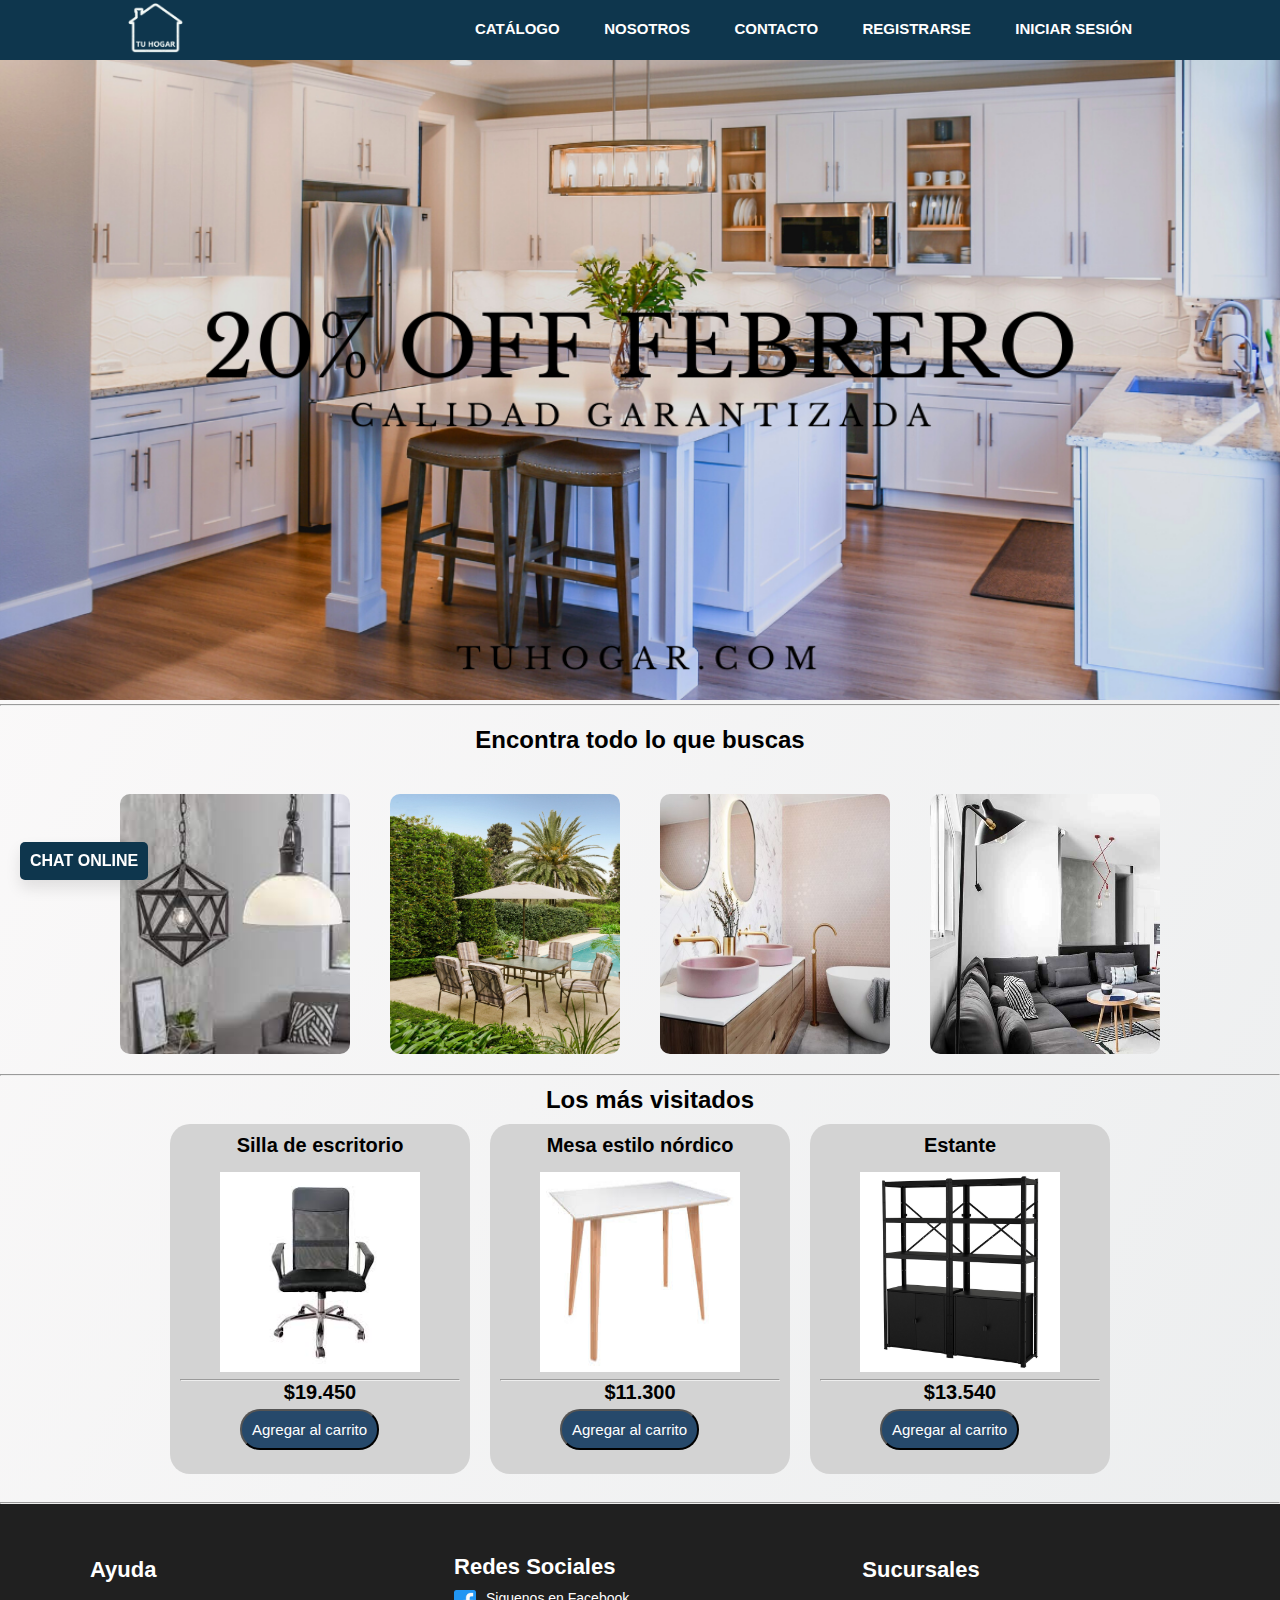
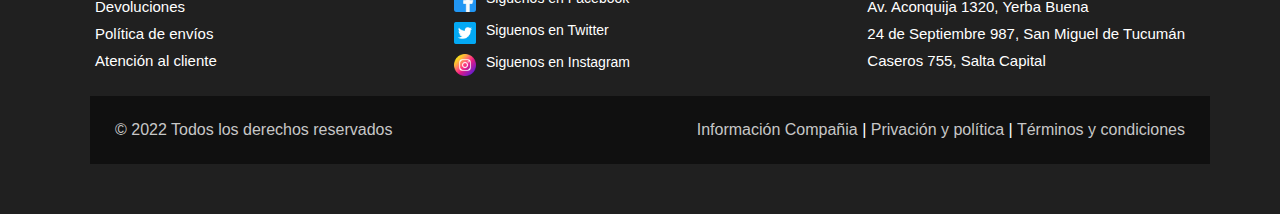
<file: index.html>
<!DOCTYPE html>
<html lang="en">
  <head>
    <meta charset="UTF-8" />
    <meta http-equiv="X-UA-Compatible" content="IE=edge" />
    <meta name="viewport" content="width=device-width, initial-scale=1.0" />
    <meta name="description" content="Reseñas de libros" />
    <meta name="keywords" content="Reseñas, libros, bestseller, literatura" />
    <meta name="author" content="Sofía" />
    <meta name="copyright" content="Books" />
    <title>Tu hogar</title>
    <link rel="shortcut icon" href="./img/tuhogar_logo.png" type="image/x-icon" />
    <link
      rel="stylesheet"
      href="https://stackpath.bootstrapcdn.com/font-awesome/4.7.0/css/font-awesome.min.css"
    />
    <link rel="stylesheet" href="./css/index.css" />
  </head>
  <body>
    <header>
      <div class="ancho">
        <div class="logo">
            <a href="./index.html"><img src="./img/tuhogar_logo.png" width="55px" /></a>
        </div>
        <nav class="menu">
          <ul>
            <li>
              <a href="./catalogo.html"><b>Catálogo</b></a>
            </li>
            <li>
              <a href="./nosotros.html"><b>Nosotros</b></a>
            </li>
            <li>
              <a href="./contacto.html"><b>Contacto</b></a>
            </li>
            <li>
              <a href="./registrarse.html"><b>Registrarse</b></a>
            </li>
            <li>
              <a href="./login.html"><b>Iniciar sesión</b></a>
            </li>
          </ul>
        </nav>
      </div>
    </header>
    <main>
      <section>
        <img
          class="portada"
          src="./img/portadafebrero.png"
          alt="Portada"
          title="Portada"
        />
        <br />
        <hr />
        <div class="encontrar">
          <h2>Encontra todo lo que buscas</h2>
        </div>
        <div class="container-principal">
          <div class="box-container">
            <img
              class="cajas"
              src="./img/muebleshogar.jpg"
              alt="Muebles y hogar"
            />
          </div>
          <div class="box-container">
            <img class="cajas" src="./img/baños.jpg" alt="Baños" />
          </div>
          <div class="box-container">
            <img
              class="cajas"
              src="./img/jardin.jpg"
              alt="Jardín y exteriores"
            />
          </div>
          <div class="box-container">
            <img class="cajas" src="./img/iluminacion.jpg" alt="Iluminacion" />
          </div>
        </div>
        <hr />
        <h2 class="title-2">Los más visitados</h2>
        <div class="container">
          <div class="box box1">
            <h4 class="title-box">Silla de escritorio</h4>
            <img
              class="img-hijo"
              src="./img/sillaescritorio.jpg"
              alt="Silla de escritorio"
              title="Silla de escritorio"
            />
            <br /><br />
            <hr />
            <p class="price"><b>$19.450</b></p>
            <button class="agregar-carrito">
              <a href="./error.html">Agregar al carrito</a>
            </button>
          </div>
          <div class="box box2">
            <h4 class="title-box">Mesa estilo nórdico</h4>
            <img
              class="img-hijo"
              src="./img/mesanordica.jpg"
              alt="Mesa nórdica"
              title="Mesa estilo nórdico"
            />
            <br /><br />
            <hr />
            <p class="price"><b>$11.300</b></p>
            <button class="agregar-carrito">
              <a href="./error.html">Agregar al carrito</a>
            </button>
          </div>
          <div class="box box3">
            <h4 class="title-box">Estante</h4>
            <img
              class="img-hijo"
              src="./img/estantes.jpg"
              alt="Estanteria"
              title="Estanteria"
            />
            <br /><br />
            <hr />
            <p class="price"><b>$13.540</b></p>
            <button class="agregar-carrito">
              <a href="./error.html">Agregar al carrito</a>
            </button>
          </div>
        </div>
      </section>
    </main>
    <br />
    <hr />
    <footer>
      <div class="container-footer-all">
        <div class="container-footer-1">
          <div class="column1">
            <h1>Ayuda</h1>
            <ul>
              <li>Devoluciones</li>
              <li>Política de envíos</li>
              <li>Atención al cliente</li>
            </ul>
          </div>

          <div class="column2">
            <h1>Redes Sociales</h1>

            <div class="row">
              <img src="./img/facebook.png"/>
              <label><a href="./error.html">Siguenos en Facebook</a></label>
            </div>

            <div class="row">
              <img src="./img/twitter.png" />
              <label><a href="./error.html">Siguenos en Twitter</a></label>
            </div>

            <div class="row">
              <img src="./img/instagram.png" />
              <label><a href="./error.html">Siguenos en Instagram</a></label>
            </div>
          </div>

          <div class="column3">
            <h1>Sucursales</h1>
            <ul>
              <li>
                <a
                  href="https://www.google.com/maps/place/Av.+Aconquija+1320,+Yerba+Buena,+Tucum%C3%A1n/@-26.8143355,-65.2911845,17z/data=!3m1!4b1!4m5!3m4!1s0x942242d5764993c3:0xec741067a8e22501!8m2!3d-26.8143403!4d-65.2889958"
                  target="_blank"
                  >Av. Aconquija 1320, Yerba Buena</a
                >
              </li>
              <li>
                <a
                  href="https://www.google.com/maps/place/CNS,+Av.+24+de+Septiembre+987,+T4000+San+Miguel+de+Tucum%C3%A1n,+Provincia+de+Tucum%C3%A1n/@-26.8294021,-65.2142734,17z/data=!3m1!4b1!4m5!3m4!1s0x94225c1371a6fc71:0x7cbea8c21c4699d2!8m2!3d-26.8294069!4d-65.2120847"
                  target="_blank"
                  >24 de Septiembre 987, San Miguel de Tucumán</a
                >
              </li>
              <li>
                <a
                  href="https://www.google.com/maps/place/Caseros+755,+A4400+Salta/@-24.7899147,-65.4153061,17z/data=!3m1!4b1!4m5!3m4!1s0x941bc3bb2bb843db:0x3f223f6aea4851e3!8m2!3d-24.7899196!4d-65.4131174
                "
                  target="_blank"
                  >Caseros 755, Salta Capital</a
                >
              </li>
            </ul>
          </div>
        </div>

        <div class="container-footer">
          <div class="footer">
            <div class="copyright">© 2022 Todos los derechos reservados</div>
            <div class="information">
              <a href="./error.html">Información Compañia</a> |
              <a href="./error.html">Privación y política</a> |
              <a href="./error.html">Términos y condiciones</a>
            </div>
          </div>
        </div>
      </div>
    </footer>
    <div class="btn-position">
      <a href="./error.html" class="btn-izq">Chat online</a> 
    </div>
  </body>
</html>
</file>
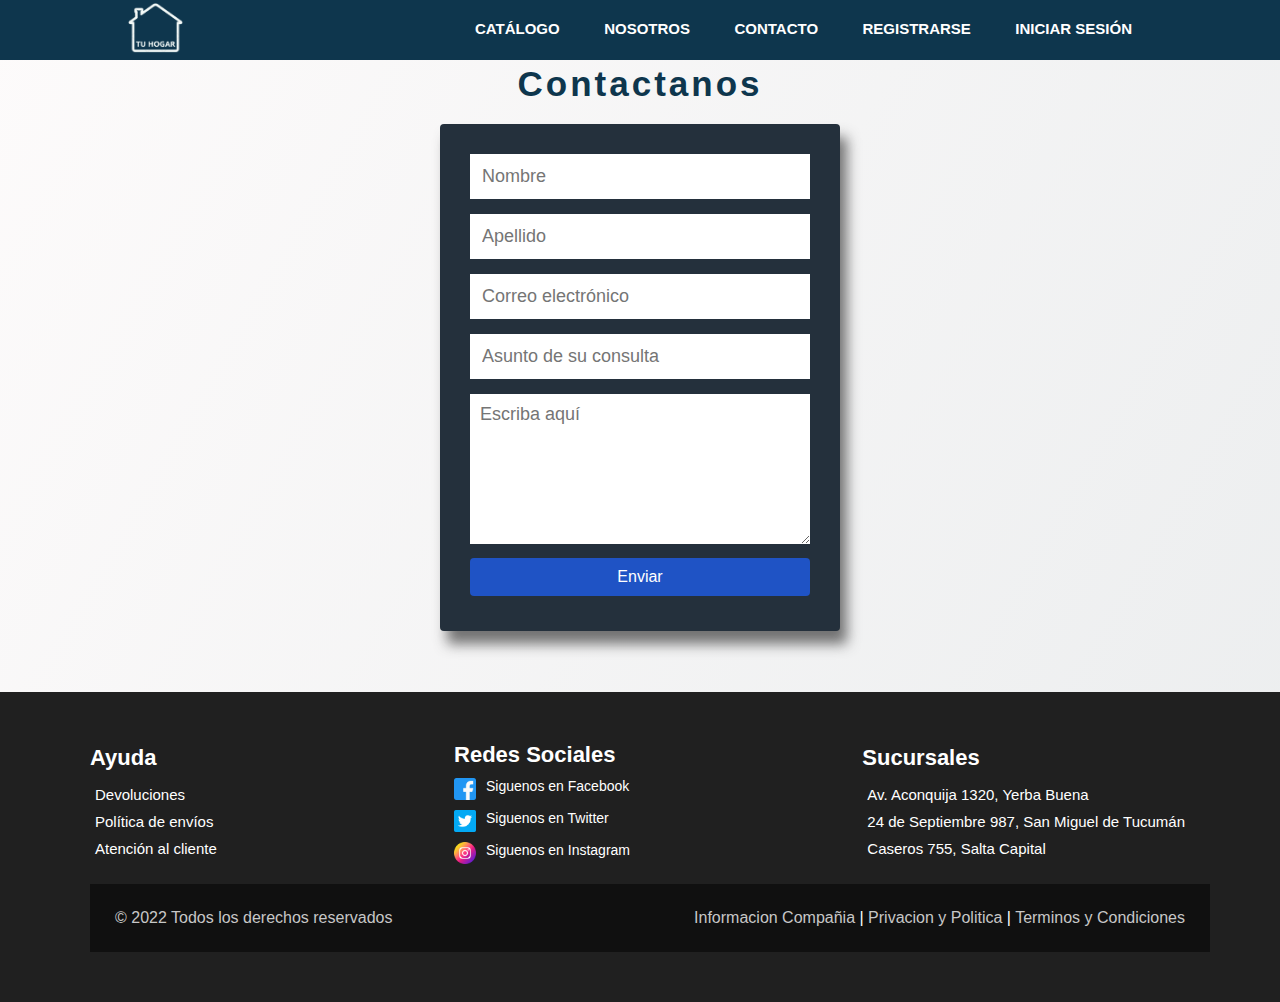
<file: contacto.html>
<!DOCTYPE html>
<html lang="en">
  <head>
    <meta charset="UTF-8" />
    <meta http-equiv="X-UA-Compatible" content="IE=edge" />
    <meta name="viewport" content="width=device-width, initial-scale=1.0" />
    <meta name="description" content="Reseñas de libros" />
    <meta name="keywords" content="Reseñas, libros, bestseller, literatura" />
    <meta name="author" content="Sofía" />
    <meta name="copyright" content="Books" />
    <title>Contacto</title>
    <link rel="shortcut icon" href="./img/tuhogar_logo.png" type="image/x-icon" />
    <link rel="stylesheet" href="./css/contacto.css" />
  </head>
  <body>
    <header>
      <div class="ancho">
        <div class="logo">
            <a href="./index.html"><img src="./img/tuhogar_logo.png" width="55px" /></a>
        </div>
        <nav class="menu">
          <ul>
            <li>
              <a href="./catalogo.html"><b>Catálogo</b></a>
            </li>
            <li>
              <a href="./nosotros.html"><b>Nosotros</b></a>
            </li>
            <li>
              <a href="./contacto.html"><b>Contacto</b></a>
            </li>
            <li>
              <a href="./registrarse.html"><b>Registrarse</b></a>
            </li>
            <li>
              <a href="./login.html"><b>Iniciar sesión</b></a>
            </li>
          </ul>
        </nav>
      </div>
    </header>
    <main>
      <section>
        <br /><br /><br />
        <h2 class="title-2">Contactanos</h2>
        <form>
          <div class="contenedor">
            <div class="input-contenedor">
              <input
                type="text"
                name="nombre"
                id="nombre"
                placeholder="Nombre"
                required
              />
            </div>
            <div class="input-contenedor">
              <input
                type="text"
                name="apellido"
                id="apellido"
                placeholder="Apellido"
              />
            </div>
            <div class="input-contenedor">
              <input
                type="text"
                name="correo"
                id="correo"
                placeholder="Correo electrónico"
                required
              />
            </div>
            <div class="input-contenedor">
              <input
                type="text"
                name="asunto"
                id="asunto"
                placeholder="Asunto de su consulta"
                required
              />
            </div>
            <div>
              <textarea class="textarea" name="mensaje" id="mensaje" maxlength="140" placeholder="Escriba aquí"></textarea>
            </div>
            <div>
              <input type="submit" value="Enviar" class="boton" />
            </div>
          </div>
          <br /><br />
        </form>
      </section>
    </main>
    <footer>
      <div class="container-footer-all">
        <div class="container-footer-1">
          <div class="column1">
            <h1>Ayuda</h1>
            <ul>
              <li>Devoluciones</li>
              <li>Política de envíos</li>
              <li>Atención al cliente</li>
            </ul>
          </div>

          <div class="column2">
            <h1>Redes Sociales</h1>

            <div class="row">
              <img src="./img/facebook.png"/>
              <label><a href="./error.html">Siguenos en Facebook</a></label>
            </div>

            <div class="row">
              <img src="./img/twitter.png" />
              <label><a href="./error.html">Siguenos en Twitter</a></label>
            </div>

            <div class="row">
              <img src="./img/instagram.png" />
              <label><a href="./error.html">Siguenos en Instagram</a></label>
            </div>
          </div>

          <div class="column3">
            <h1>Sucursales</h1>
            <ul>
              <li>
                <a
                  href="https://www.google.com/maps/place/Av.+Aconquija+1320,+Yerba+Buena,+Tucum%C3%A1n/@-26.8143355,-65.2911845,17z/data=!3m1!4b1!4m5!3m4!1s0x942242d5764993c3:0xec741067a8e22501!8m2!3d-26.8143403!4d-65.2889958"
                  target="_blank"
                  >Av. Aconquija 1320, Yerba Buena</a
                >
              </li>
              <li>
                <a
                  href="https://www.google.com/maps/place/CNS,+Av.+24+de+Septiembre+987,+T4000+San+Miguel+de+Tucum%C3%A1n,+Provincia+de+Tucum%C3%A1n/@-26.8294021,-65.2142734,17z/data=!3m1!4b1!4m5!3m4!1s0x94225c1371a6fc71:0x7cbea8c21c4699d2!8m2!3d-26.8294069!4d-65.2120847"
                  target="_blank"
                  >24 de Septiembre 987, San Miguel de Tucumán</a
                >
              </li>
              <li>
                <a
                  href="https://www.google.com/maps/place/Caseros+755,+A4400+Salta/@-24.7899147,-65.4153061,17z/data=!3m1!4b1!4m5!3m4!1s0x941bc3bb2bb843db:0x3f223f6aea4851e3!8m2!3d-24.7899196!4d-65.4131174
              "
                  target="_blank"
                  >Caseros 755, Salta Capital</a
                >
              </li>
            </ul>
          </div>
        </div>

        <div class="container-footer">
          <div class="footer">
            <div class="copyright">© 2022 Todos los derechos reservados</div>
            <div class="information">
              <a href="">Informacion Compañia</a> |
              <a href="">Privacion y Politica</a> |
              <a href="">Terminos y Condiciones</a>
            </div>
          </div>
        </div>
      </div>
    </footer>
  </body>
</html>
</file>
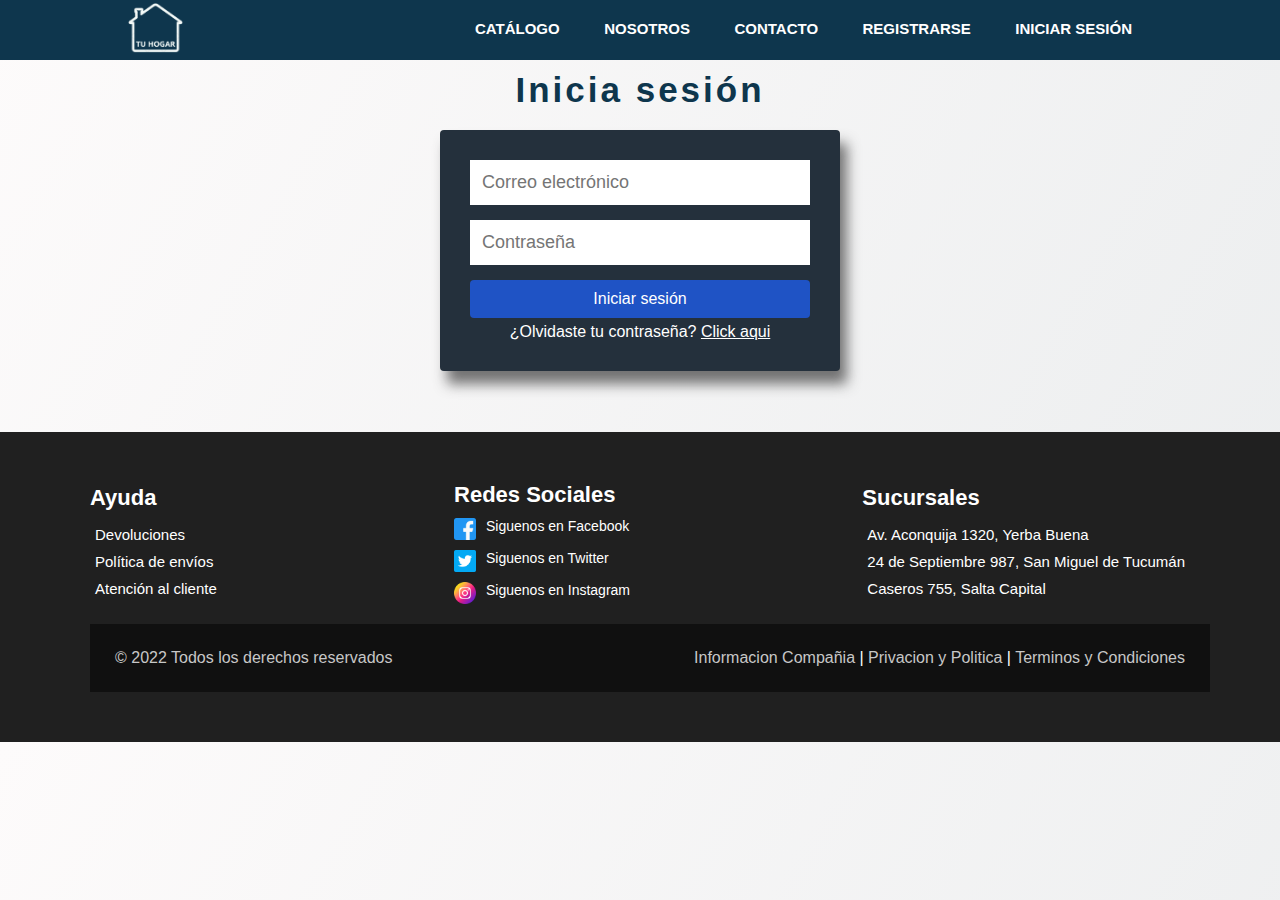
<file: login.html>
<!DOCTYPE html>
<html lang="en">
<head>
    <meta charset="UTF-8">
    <meta http-equiv="X-UA-Compatible" content="IE=edge">
    <meta name="viewport" content="width=device-width, initial-scale=1.0">
    <title>Login</title>
    <link rel="shortcut icon" href="./img/tuhogar_logo.png" type="image/x-icon" />
    <link rel="stylesheet" href="./css/login.css" />
</head>
<body>
    <header>
        <div class="ancho">
            <div class="logo">
                <a href="./index.html"><img src="./img/tuhogar_logo.png" width="55px" /></a>
            </div>
            <nav class="menu">
              <ul>
                <li>
                  <a href="./catalogo.html"><b>Catálogo</b></a>
                </li>
                <li>
                  <a href="./nosotros.html"><b>Nosotros</b></a>
                </li>
                <li>
                  <a href="./contacto.html"><b>Contacto</b></a>
                </li>
                <li>
                  <a href="./registrarse.html"><b>Registrarse</b></a>
                </li>
                <li>
                  <a href="./login.html"><b>Iniciar sesión</b></a>
                </li>
              </ul>
            </nav>
          </div>
    </header>
    <main>
        <section>
            <h1 class="title-2">Inicia sesión</h1>
            <form>
                <div class="contenedor">
                    <div class="input-contenedor">
                        <input
                          type="text"
                          name="correo"
                          id="correo"
                          placeholder="Correo electrónico"
                          required
                        />
                      </div>
                      <div class="input-contenedor">
                        <input
                          type="password"
                          name="pass"
                          id="pass"
                          placeholder="Contraseña"
                          minlength="8"
                          required
                        />
                      </div>
                      <div>
                        <input type="submit" value="Iniciar sesión" class="boton" />
                        <p>
                          ¿Olvidaste tu contraseña? <a href="./error.html">Click aqui</a>
                        </p>
                      </div>
                </div>
            </form>
        </section>
    </main>
    <br><br>
    <footer>
        <div class="container-footer-all">
        <div class="container-footer-1">
          <div class="column1">
            <h1>Ayuda</h1>
            <ul>
              <li>Devoluciones</li>
              <li>Política de envíos</li>
              <li>Atención al cliente</li>
            </ul>
          </div>

          <div class="column2">
            <h1>Redes Sociales</h1>

            <div class="row">
              <img src="./img/facebook.png" />
              <label><a href="./error.html">Siguenos en Facebook</a></label>
            </div>

            <div class="row">
              <img src="./img/twitter.png" />
              <label><a href="./error.html">Siguenos en Twitter</a></label>
            </div>

            <div class="row">
              <img src="./img/instagram.png" />
              <label><a href="./error.html">Siguenos en Instagram</a></label>
            </div>
          </div>

          <div class="column3">
            <h1>Sucursales</h1>
            <ul>
              <li>
                <a
                  href="https://www.google.com/maps/place/Av.+Aconquija+1320,+Yerba+Buena,+Tucum%C3%A1n/@-26.8143355,-65.2911845,17z/data=!3m1!4b1!4m5!3m4!1s0x942242d5764993c3:0xec741067a8e22501!8m2!3d-26.8143403!4d-65.2889958"
                  target="_blank"
                  >Av. Aconquija 1320, Yerba Buena</a
                >
              </li>
              <li>
                <a
                  href="https://www.google.com/maps/place/CNS,+Av.+24+de+Septiembre+987,+T4000+San+Miguel+de+Tucum%C3%A1n,+Provincia+de+Tucum%C3%A1n/@-26.8294021,-65.2142734,17z/data=!3m1!4b1!4m5!3m4!1s0x94225c1371a6fc71:0x7cbea8c21c4699d2!8m2!3d-26.8294069!4d-65.2120847"
                  target="_blank"
                  >24 de Septiembre 987, San Miguel de Tucumán</a
                >
              </li>
              <li>
                <a
                  href="https://www.google.com/maps/place/Caseros+755,+A4400+Salta/@-24.7899147,-65.4153061,17z/data=!3m1!4b1!4m5!3m4!1s0x941bc3bb2bb843db:0x3f223f6aea4851e3!8m2!3d-24.7899196!4d-65.4131174
                  "
                  target="_blank"
                  >Caseros 755, Salta Capital</a
                >
              </li>
            </ul>
          </div>
        </div>

        <div class="container-footer">
          <div class="footer">
            <div class="copyright">© 2022 Todos los derechos reservados</div>
            <div class="information">
              <a href="">Informacion Compañia</a> |
              <a href="">Privacion y Politica</a> |
              <a href="">Terminos y Condiciones</a>
            </div>
          </div>
        </div>
      </div>
    </footer>
</body>
</html>
</file>
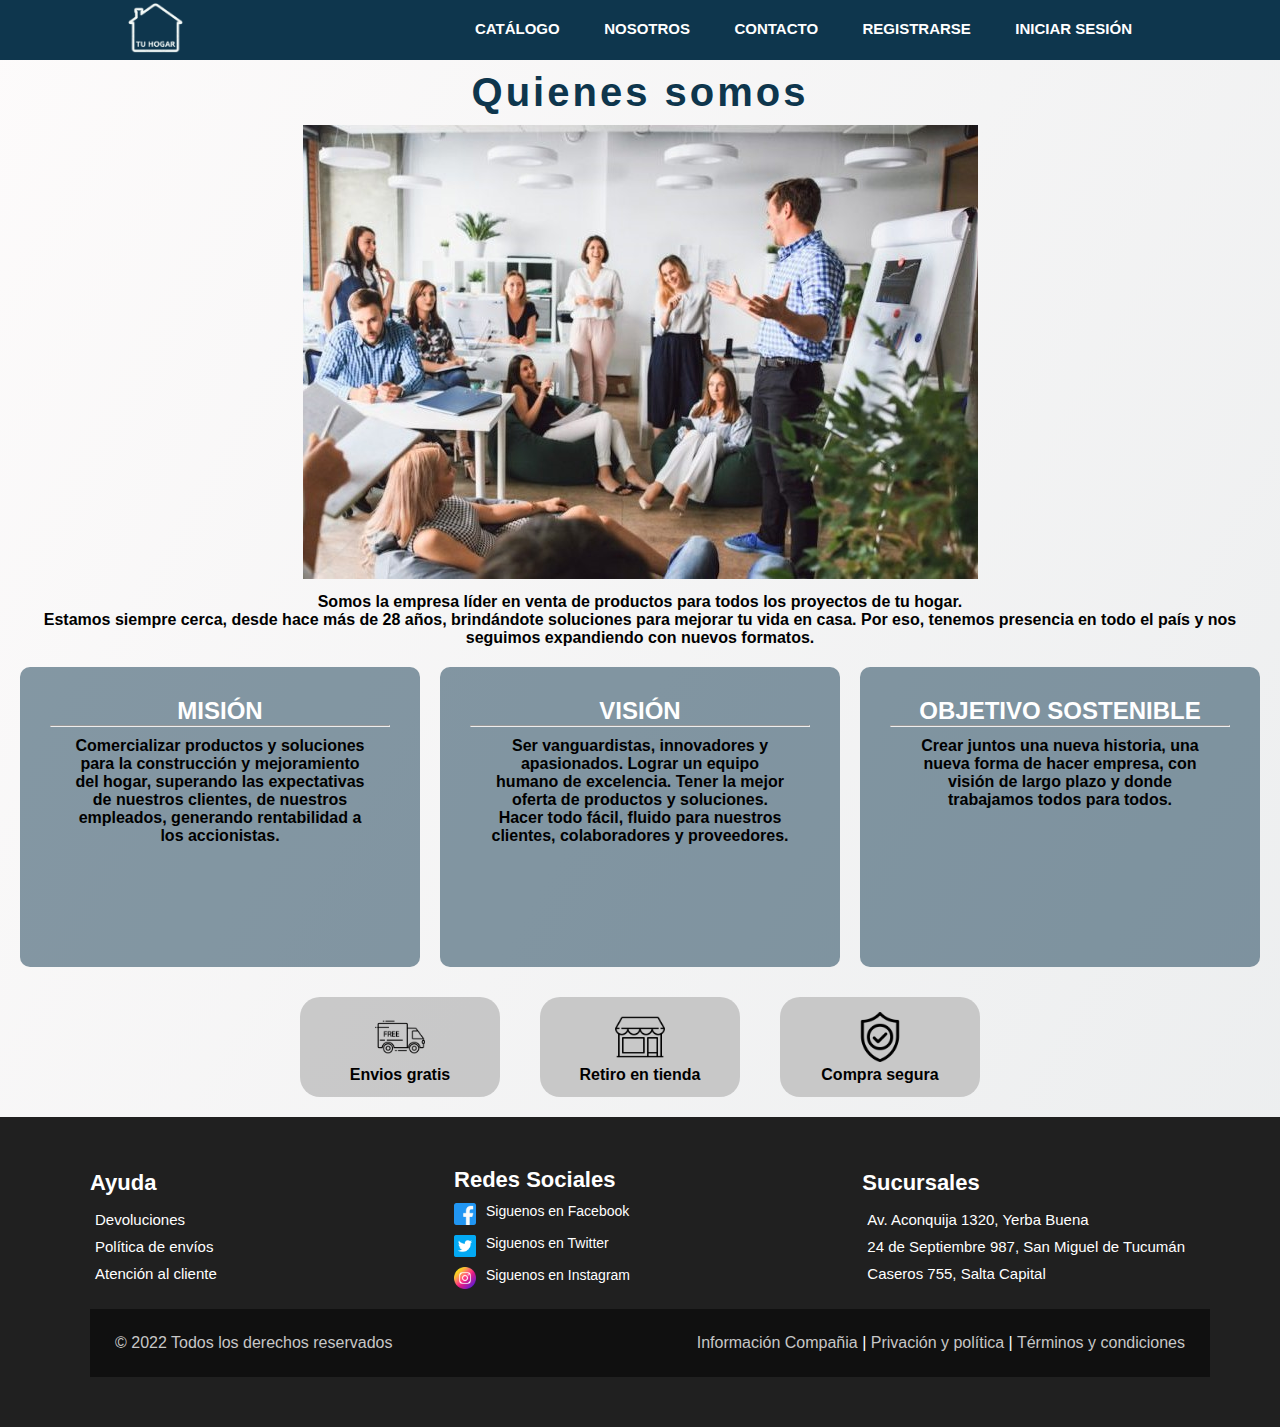
<file: nosotros.html>
<!DOCTYPE html>
<html lang="en">
  <head>
    <meta charset="UTF-8" />
    <meta http-equiv="X-UA-Compatible" content="IE=edge" />
    <meta name="viewport" content="width=device-width, initial-scale=1.0" />
    <meta name="description" content="Reseñas de libros" />
    <meta name="keywords" content="Reseñas, libros, bestseller, literatura" />
    <meta name="author" content="Sofía" />
    <meta name="copyright" content="Books" />
    <title>Nosotros</title>
    <link rel="shortcut icon" href="./img/tuhogar_logo.png" type="image/x-icon" />
    <link
      rel="stylesheet"
      href="https://stackpath.bootstrapcdn.com/font-awesome/4.7.0/css/font-awesome.min.css"
    />
    <link rel="stylesheet" href="./css/nosotros.css" />
  </head>
  <body>
    <header>
      <div class="ancho">
        <div class="logo">
            <a href="./index.html"><img src="./img/tuhogar_logo.png" width="55px" /></a>
        </div>
        <nav class="menu">
          <ul>
            <li>
              <a href="./catalogo.html"><b>Catálogo</b></a>
            </li>
            <li>
              <a href="./nosotros.html"><b>Nosotros</b></a>
            </li>
            <li>
              <a href="./contacto.html"><b>Contacto</b></a>
            </li>
            <li>
              <a href="./registrarse.html"><b>Registrarse</b></a>
            </li>
            <li>
              <a href="./login.html"><b>Iniciar sesión</b></a>
            </li>
          </ul>
        </nav>
      </div>
    </header>
    <main>
      <section>
        <div class="img-nosotros">
          <h1>Quienes somos</h1>
          <div class="container-principal">
            <div class="col1">
              <img src="./img/empresa.jpg" class="portada" />
            </div>
            <div class="col1">
              <p>
                Somos la empresa líder en venta de productos para todos los
                proyectos de tu hogar.
                <br />
                Estamos siempre cerca, desde hace más de 28 años, brindándote
                soluciones para mejorar tu vida en casa. Por eso, tenemos
                presencia en todo el país y nos seguimos expandiendo con nuevos
                formatos.
              </p>
            </div>
          </div>

          <div class="container-principal">
            <div class="corporativo">
              <h2>Misión</h2>
              <hr />
              <p>
                Comercializar productos y soluciones para la construcción y
                mejoramiento del hogar, superando las expectativas de nuestros
                clientes, de nuestros empleados, generando rentabilidad a los
                accionistas.
              </p>
            </div>
            <div class="corporativo">
              <h2>Visión</h2>
              <hr />
              <p>
                Ser vanguardistas, innovadores y apasionados. Lograr un equipo
                humano de excelencia. Tener la mejor oferta de productos y
                soluciones. Hacer todo fácil, fluido para nuestros clientes,
                colaboradores y proveedores.
              </p>
            </div>
            <div class="corporativo">
              <h2>Objetivo sostenible</h2>
              <hr />
              <p>
                Crear juntos una nueva historia, una nueva forma de
                hacer empresa, con visión de largo plazo y donde trabajamos
                todos para todos.
              </p>
            </div>

            <div class="col">
              <img src="./img/envio-gratis.png" alt="" />
              <p>Envios gratis</p>
            </div>
            <div class="col">
              <img src="./img/tienda.png" alt="" />
              <p>Retiro en tienda</p>
            </div>
            <div class="col">
              <img src="./img/proteger.png" alt="" />
              <p>Compra segura</p>
            </div>
          </div>
        </div>
      </section>
    </main>
    <footer>
      <div class="container-footer-all">
        <div class="container-footer-1">
          <div class="column1">
            <h1>Ayuda</h1>
            <ul>
              <li>Devoluciones</li>
              <li>Política de envíos</li>
              <li>Atención al cliente</li>
            </ul>
          </div>

          <div class="column2">
            <h1>Redes Sociales</h1>

            <div class="row">
              <img src="./img/facebook.png" />
              <label><a href="./error.html">Siguenos en Facebook</a></label>
            </div>

            <div class="row">
              <img src="./img/twitter.png" />
              <label><a href="./error.html">Siguenos en Twitter</a></label>
            </div>

            <div class="row">
              <img src="./img/instagram.png" />
              <label><a href="./error.html">Siguenos en Instagram</a></label>
            </div>
          </div>

          <div class="column3">
            <h1>Sucursales</h1>
            <ul>
              <li>
                <a
                  href="https://www.google.com/maps/place/Av.+Aconquija+1320,+Yerba+Buena,+Tucum%C3%A1n/@-26.8143355,-65.2911845,17z/data=!3m1!4b1!4m5!3m4!1s0x942242d5764993c3:0xec741067a8e22501!8m2!3d-26.8143403!4d-65.2889958"
                  target="_blank"
                  >Av. Aconquija 1320, Yerba Buena</a
                >
              </li>
              <li>
                <a
                  href="https://www.google.com/maps/place/CNS,+Av.+24+de+Septiembre+987,+T4000+San+Miguel+de+Tucum%C3%A1n,+Provincia+de+Tucum%C3%A1n/@-26.8294021,-65.2142734,17z/data=!3m1!4b1!4m5!3m4!1s0x94225c1371a6fc71:0x7cbea8c21c4699d2!8m2!3d-26.8294069!4d-65.2120847"
                  target="_blank"
                  >24 de Septiembre 987, San Miguel de Tucumán</a
                >
              </li>
              <li>
                <a
                  href="https://www.google.com/maps/place/Caseros+755,+A4400+Salta/@-24.7899147,-65.4153061,17z/data=!3m1!4b1!4m5!3m4!1s0x941bc3bb2bb843db:0x3f223f6aea4851e3!8m2!3d-24.7899196!4d-65.4131174
                    "
                  target="_blank"
                  >Caseros 755, Salta Capital</a
                >
              </li>
            </ul>
          </div>
        </div>

        <div class="container-footer">
          <div class="footer">
            <div class="copyright">© 2022 Todos los derechos reservados</div>
            <div class="information">
              <a href="./error.html">Información Compañia</a> |
              <a href="./error.html">Privación y política</a> |
              <a href="./error.html">Términos y condiciones</a>
            </div>
          </div>
        </div>
      </div>
    </footer>
  </body>
</html>
</file>
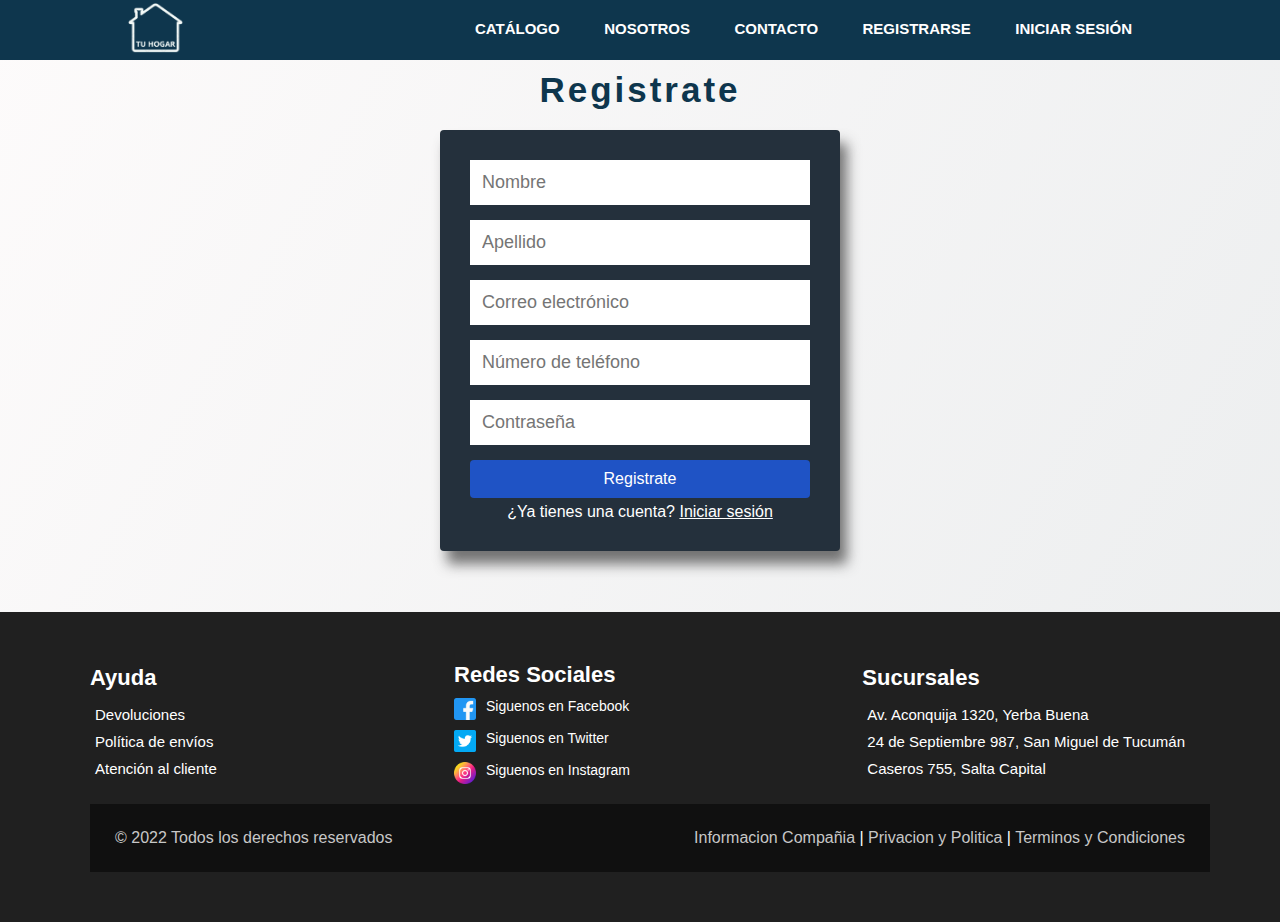
<file: registrarse.html>
<!DOCTYPE html>
<html lang="en">
  <head>
    <meta charset="UTF-8" />
    <meta http-equiv="X-UA-Compatible" content="IE=edge" />
    <meta name="viewport" content="width=device-width, initial-scale=1.0" />
    <title>Registrarse</title>
    <link rel="shortcut icon" href="./img/tuhogar_logo.png" type="image/x-icon" />
    <link rel="stylesheet" href="./css/registrarse.css" />
  </head>
  <body>
    <header>
      <div class="ancho">
        <div class="logo">
            <a href="./index.html"><img src="./img/tuhogar_logo.png" width="55px" /></a>
        </div>
        <nav class="menu">
          <ul>
            <li>
              <a href="./catalogo.html"><b>Catálogo</b></a>
            </li>
            <li>
              <a href="./nosotros.html"><b>Nosotros</b></a>
            </li>
            <li>
              <a href="./contacto.html"><b>Contacto</b></a>
            </li>
            <li>
              <a href="./registrarse.html"><b>Registrarse</b></a>
            </li>
            <li>
              <a href="./login.html"><b>Iniciar sesión</b></a>
            </li>
          </ul>
        </nav>
      </div>
    </header>
    <main>
      <section>
        <h1 class="title-2">Registrate</h1>
        <form>
          <div class="contenedor">
            <div class="input-contenedor">
              <input
                type="text"
                name="nombre"
                id="nombre"
                placeholder="Nombre"
                required
              />
            </div>
            <div class="input-contenedor">
              <input
                type="text"
                name="apellido"
                id="apellido"
                placeholder="Apellido"
                required
              />
            </div>
            <div class="input-contenedor">
              <input
                type="text"
                name="correo"
                id="correo"
                placeholder="Correo electrónico"
                required
              />
            </div>
            <div class="input-contenedor">
              <input
                type="text"
                name="numero"
                id="numero"
                placeholder="Número de teléfono"
              />
            </div>
            <div class="input-contenedor">
              <input
                type="password"
                name="pass"
                id="pass"
                placeholder="Contraseña"
                minlength="8"
                maxlength="12"
                required
              />
            </div>
            <div>
              <input type="submit" value="Registrate" class="boton" />
              <p>
                ¿Ya tienes una cuenta? <a href="./login.html">Iniciar sesión</a>
              </p>
            </div>
          </div>
          <br /><br />
        </form>
      </section>
    </main>
    <footer>
      <div class="container-footer-all">
        <div class="container-footer-1">
          <div class="column1">
            <h1>Ayuda</h1>
            <ul>
              <li>Devoluciones</li>
              <li>Política de envíos</li>
              <li>Atención al cliente</li>
            </ul>
          </div>

          <div class="column2">
            <h1>Redes Sociales</h1>

            <div class="row">
              <img src="./img/facebook.png" />
              <label><a href="./error.html">Siguenos en Facebook</a></label>
            </div>

            <div class="row">
              <img src="./img/twitter.png" />
              <label><a href="./error.html">Siguenos en Twitter</a></label>
            </div>

            <div class="row">
              <img src="./img/instagram.png" />
              <label><a href="./error.html">Siguenos en Instagram</a></label>
            </div>
          </div>

          <div class="column3">
            <h1>Sucursales</h1>
            <ul>
              <li>
                <a
                  href="https://www.google.com/maps/place/Av.+Aconquija+1320,+Yerba+Buena,+Tucum%C3%A1n/@-26.8143355,-65.2911845,17z/data=!3m1!4b1!4m5!3m4!1s0x942242d5764993c3:0xec741067a8e22501!8m2!3d-26.8143403!4d-65.2889958"
                  target="_blank"
                  >Av. Aconquija 1320, Yerba Buena</a
                >
              </li>
              <li>
                <a
                  href="https://www.google.com/maps/place/CNS,+Av.+24+de+Septiembre+987,+T4000+San+Miguel+de+Tucum%C3%A1n,+Provincia+de+Tucum%C3%A1n/@-26.8294021,-65.2142734,17z/data=!3m1!4b1!4m5!3m4!1s0x94225c1371a6fc71:0x7cbea8c21c4699d2!8m2!3d-26.8294069!4d-65.2120847"
                  target="_blank"
                  >24 de Septiembre 987, San Miguel de Tucumán</a
                >
              </li>
              <li>
                <a
                  href="https://www.google.com/maps/place/Caseros+755,+A4400+Salta/@-24.7899147,-65.4153061,17z/data=!3m1!4b1!4m5!3m4!1s0x941bc3bb2bb843db:0x3f223f6aea4851e3!8m2!3d-24.7899196!4d-65.4131174
                  "
                  target="_blank"
                  >Caseros 755, Salta Capital</a
                >
              </li>
            </ul>
          </div>
        </div>

        <div class="container-footer">
          <div class="footer">
            <div class="copyright">© 2022 Todos los derechos reservados</div>
            <div class="information">
              <a href="">Informacion Compañia</a> |
              <a href="">Privacion y Politica</a> |
              <a href="">Terminos y Condiciones</a>
            </div>
          </div>
        </div>
      </div>
    </footer>
  </body>
</html>
</file>
<file: css/index.css>
* {
  margin: 0;
  padding: 0;
  font-family: Verdana, Geneva, Tahoma, sans-serif, Times, serif;
  box-sizing: border-box;
}

body {
  background-image: linear-gradient(120deg, #fdfbfb 0%, #ebedee 100%);
}

/* --------------- NAV ---------------- */

header {
  width: 100%;
  height: 60px;
  background: #0e364d;
  position: fixed;
  z-index: 100;
}

.ancho {
  width: 80%;
  height: 60px;
  margin: auto;
}

.logo {
  display: flex;
  width: 30%;
  height: 60px;
  float: left;
  box-sizing: border-box;
  align-items: center;
}

.menu {
  width: 70%;
  height: 60px;
  float: right;
  text-align: right;
  padding-top: 20px;
}

.menu ul li {
  display: inline-block;
  list-style: none;
}

.menu li a {
  color: white;
  font-size: 15px;
  text-decoration: none;
  text-transform: uppercase;
  padding: 20px;
}

.menu li a:hover {
  background-color: rgba(73, 137, 189, 0.507);
}

.portada {
  width: 100%;
}

.title {
  font-size: 30px;
  text-align: center;
}

.encontrar {
  margin: 20px;
  text-align: center;
}

.title-2 {
  padding-top: 10px;
  padding-left: 20px;
  text-align: center;
}

.container {
  display: flex;
  flex-direction: row;
  flex-wrap: wrap;
  justify-content: center;
  align-items: center;
  align-content: flex-start;
}

.container button a {
  text-decoration: none;
  color: white;
}

.box {
  width: 300px;
  height: 350px;
  padding: 10px;
  margin: 10px;
  background-color: lightgray;
  border-radius: 20px;
}

.box:hover{
  transform: translateX(5px);
    box-shadow: 0 12px 16px rgba(0, 0, 0, 0.2);
}

.title-box {
  text-align: center;
  font-size: 20px;
  font-family: "Lucida Sans", "Lucida Sans Regular", "Lucida Grande",
    "Lucida Sans Unicode", Geneva, Verdana, sans-serif;
}

.img-hijo {
  width: 200px;
  height: 200px;
  position: relative;
  top: 15px;
  left: 40px;
}

.price {
  text-align: center;
  font-style: normal;
  font-size: 20px;
}

.agregar-carrito {
  background: #26496b;
  color: white;
  margin: 5px;
  padding: 10px;
  text-decoration: none;
  text-align: center;
  font-size: 15px;
  border-radius: 20px;
  position: relative;
  left: 55px;
}

.agregar-carrito:hover {
  transform: translateX(5px);
}

.container-principal {
  display: flex;
  flex-direction: row-reverse;
  flex-wrap: wrap;
  justify-content: center;
  align-items: center;
  align-content: flex-start;
}

.box-container {
  width: 250px;
  height: 280px;
  margin: 10px;
}

.cajas {
  width: 250px;
  height: 280px;
  display: block;
  position: relative;
  padding: 10px;
  border-radius: 20px;
}

.cajas:hover {
  transform: translateY(-5px);
  opacity: 0.4;
}

/* ------------------- FOOTER ----------------- */

footer {
  width: 100%;
  background: #202020;
  color: white;
}

.container-footer-all {
  width: 100%;
  max-width: 1200px;
  margin: auto;
  padding: 40px;
}

.container-footer-1 {
  display: flex;
  justify-content: space-between;
}

.column1, .column2, .column3 {
  max-width: 400px;
}

.column1 h1, .column2 h1, .column3 h1 {
  font-size: 22px;
}

.column1 ul, .column3 ul {
  margin-top: 10px;
}

.column1 ul li, .column3 ul li {
  list-style: none;
  padding: 5px;
  font-size: 15px;
}

.row {
  margin-top: 10px;
  display: flex;
}

.row img {
  width: 22px;
  height: 22px;
}

.row label {
  margin-left: 10px;
  color: white;
  font-size: 14px;
}

.row label a{
  text-decoration: none;
  color: white;
}

.column3 ul li a {
  text-decoration: none;
  color: white;
}

.column3 ul li a:hover {
  cursor: pointer;
}

.container-footer {
  width: 100%;
  background: #101010;
  margin: 10px;
}

.footer {
  max-width: 1200px;
  margin: auto;
  display: flex;
  justify-content: space-between;
  padding: 20px;
}

.copyright {
  color: #c7c7c7;
}

.information a {
  text-decoration: none;
  color: #c7c7c7;
}

.information a:hover {
  cursor: pointer;
}

.form-register {
  width: 400px;
  background: #24303c;
  padding: 30px;
  margin: auto;
  margin-top: 25px;
  border-radius: 4px;
  font-family: "calibri";
  color: white;
  box-shadow: 7px 13px 13px rgba(51, 51, 51, 0.671);
}

.form-register .btn-enviar {
  width: 100%;
  background: #1f53c5;
  border: none;
  padding: 12px;
  color: white;
  margin: 10px 0;
  font-size: 16px;
}

.btn-enviar:hover {
  transform: scale(1);
  box-shadow: 0 12px 16px rgba(0, 0, 0, 0.2);
}

/* ------------- BOTÓN FLOTANTE ------------- */

.btn-position{
  position: absolute;
}

.btn-izq{
  font-size: 16px; /* Cambiar el tamaño de la tipografia */
	text-transform: uppercase; /* Texto en mayusculas */
  text-decoration: none;
	font-weight: bold; /* Fuente en negrita o bold */
	color: #ffffff; /* Color del texto */
	border-radius: 5px; /* Borde del boton */
	background-color: #0e364d; /* Color de fondo */
	padding: 10px; /* Relleno del boton */
  position: fixed;
	bottom: 10px;
	left: 10px;
  margin: 10px;
	box-shadow: 0px 8px 15px rgba(0, 0, 0, 0.1);
}

.btn-izq:hover{
  transform: translateY(-7px);
}

/* -------------- MEDIAS QUERIES -------------------- */

@media (min-width: 320px) {
  .menu {
    width: 70%;
    height: 60px;
    float: right;
    text-align: right;
    padding-top: 0;
  }
  
  .menu ul li {
    display: inline-block;
    list-style: none;
  }

  .menu li a {
    color: white;
    font-size: 10px;
    text-decoration: none;
    text-transform: uppercase;
    padding: 5px;
  }

  .menu li a:hover {
    background-color: rgba(73, 137, 189, 0.507);
  }

  .portada {
    width: 100%;
    padding-top: 60px;
  }

  .container-footer-1 {
    display: flex;
    flex-wrap: wrap;
    flex-direction: row;
    align-items: center;
    /* justify-content: center;
    align-items: center;
    align-content: flex-start; */
  }

  .column1,
  .column2,
  .column3 {
    margin: 10px;
  }

  .footer {
    flex-wrap: wrap;
  }

  .copyright {
    padding: 5px;
  }

  .information {
    padding: 5px;
  }
}

@media (min-width: 480px) {
  .menu {
    width: 70%;
    height: 60px;
    float: right;
    text-align: right;
    padding-top: 5px;
  }

  .menu ul li {
    display: inline-block;
    list-style: none;
  }

  .menu li a {
    color: white;
    font-size: 10px;
    text-decoration: none;
    text-transform: uppercase;
    padding: 12px;
  }

  .menu li a:hover {
    background-color: rgba(73, 137, 189, 0.507);
  }
}

@media (min-width: 760px) {
    header{
        height: 60px;
    }

    .logo {
        display: flex;
        width: 10%;
        height: 60px;
        float: left;
        box-sizing: border-box;
        align-items: center;
      }

    .menu {
        width: 90%;
        height: 60px;
        float: right;
        text-align: right;
        padding-top: 15px;
      }

    .menu li a {
        color: white;
        font-size: 12px;
        text-decoration: none;
        text-transform: uppercase;
        padding: 10px;
      }
}

@media (min-width: 1200px) {
  .portada {
    width: 100%;
    height: 700px;
  }

  .logo {
    display: flex;
    width: 15%;
    height: 60px;
    float: left;
    box-sizing: border-box;
    align-items: center;
  }

  .menu {
    width: 85%;
    height: 60px;
    float: right;
    text-align: right;
    padding-top: 20px;
  }

  .menu ul li {
    display: inline-block;
    list-style: none;
  }

  .menu li a {
    color: white;
    font-size: 15px;
    text-decoration: none;
    text-transform: uppercase;
    padding: 20px;
  }

  .menu li a:hover {
    background-color: rgba(73, 137, 189, 0.507);
  }
}
</file>
<file: css/contacto.css>
* {
  margin: 0;
  padding: 0;
  font-family: Verdana, Geneva, Tahoma, sans-serif, Times, serif;
  box-sizing: border-box;
}

body {
  background-image: linear-gradient(120deg, #fdfbfb 0%, #ebedee 100%);
}

header {
  width: 100%;
  height: 60px;
  background: #0e364d;
  position: fixed;
  z-index: 100;
}

.ancho {
  width: 80%;
  height: 60px;
  margin: auto;
}

.logo {
  display: flex;
  width: 30%;
  height: 60px;
  float: left;
  box-sizing: border-box;
  align-items: center;
}

.menu {
  width: 70%;
  height: 60px;
  float: right;
  text-align: right;
  padding-top: 20px;
}

.menu ul li {
  display: inline-block;
  list-style: none;
}

.menu li a {
  color: white;
  font-size: 15px;
  text-decoration: none;
  text-transform: uppercase;
  padding: 20px;
}

.menu li a:hover {
  background-color: rgba(73, 137, 189, 0.507);
}

.title-2 {
  padding: 10px;
  text-align: center;
  color: #0e364d;
  font-size: 35px;
  letter-spacing: 3px;
}

/* ESTILO FORM */

.contenedor {
  width: 400px;
  background-color: #24303c;
  margin: auto;
  margin-top: 10px;
  margin-bottom: 10px;
  padding: 15px;
  border-radius: 4px;
  box-shadow: 7px 13px 13px rgba(51, 51, 51, 0.671);
}

.contenedor p a{
    color: white;
    cursor: pointer;
}

input[type="text"],
input[type="password"] {
  font-size: 18px;
  width: 100%;
  padding: 10px;
  border: none;
}

.textarea{
  font-size: 18px;
  padding: 10px;
  border: none;
}

.input-contenedor {
  margin-bottom: 15px;
  border: 2px solid rgb(255, 255, 255);
}

.boton {
  border: none;
  width: 100%;
  color: white;
  font-size: 16px;
  background-color: #1f53c5;
  padding: 10px;
  margin-top: 10px;
  margin-bottom: 5px;
  border-radius: 4px;
  cursor: pointer;
}

p {
  text-align: center;
  color: white;
}

/* ---------------- FOOTER -------------- */

footer {
  width: 100%;
  background: #202020;
  color: white;
}

.container-footer-all {
  width: 100%;
  max-width: 1200px;
  margin: auto;
  padding: 40px;
}

.container-footer-1 {
  display: flex;
  justify-content: space-between;
}

.column1 {
  max-width: 400px;
}

.column1 h1 {
  font-size: 22px;
}

.column1 ul {
  margin-top: 10px;
}

.column1 ul li {
  list-style: none;
  padding: 5px;
  font-size: 15px;
}

.column2 {
  max-width: 400px;
}

.column2 h1 {
  font-size: 22px;
}

.row {
  margin-top: 10px;
  display: flex;
}

.row img {
  width: 22px;
  height: 22px;
}

.row label {
  margin-left: 10px;
  color: white;
  font-size: 14px;
}

.row label a{
  text-decoration: none;
  color: white;
}

.column3 {
  max-width: 400px;
}

.column3 h1 {
  font-size: 22px;
}

.column3 ul {
  margin-top: 10px;
}

.column3 ul li {
  list-style: none;
  padding: 5px;
  font-size: 15px;
}

.column3 ul li a {
  text-decoration: none;
  color: white;
}

.container-footer {
  width: 100%;
  background: #101010;
  margin: 10px;
}

.footer {
  max-width: 1200px;
  margin: auto;
  display: flex;
  justify-content: space-between;
  padding: 20px;
}

.copyright {
  color: #c7c7c7;
}

.information a {
  text-decoration: none;
  color: #c7c7c7;
}

/* -------------- MEDIAS QUERIES -------------------- */

@media (min-width: 320px) {
  .menu {
    width: 70%;
    height: 60px;
    float: right;
    text-align: right;
    padding-top: 0;
  }

  .menu ul li {
    display: inline-block;
    list-style: none;
  }

  .menu li a {
    color: white;
    font-size: 10px;
    text-decoration: none;
    text-transform: uppercase;
    padding: 5px;
  }

  .menu li a:hover {
    background-color: rgba(73, 137, 189, 0.507);
  }

  .container-footer-1 {
    display: flex;
    flex-wrap: wrap;
    flex-direction: row;
    align-items: center;
    /* justify-content: center;
    align-items: center;
    align-content: flex-start; */
  }

  .column1,
  .column2,
  .column3 {
    margin: 10px;
  }

  .footer {
    flex-wrap: wrap;
  }

  .copyright {
    padding: 5px;
  }

  .information {
    padding: 5px;
  }

  .contenedor {
    width: 300px;
    background: #24303c;
    padding: 30px;
    margin: auto;
    margin-top: 10px;
    margin-bottom: 25px;
    border-radius: 4px;
    font-family: "calibri";
    color: white;
    box-shadow: 7px 13px 13px rgba(51, 51, 51, 0.671);
  }

  .textarea {
    width: 240px;
    height: 150px;
  }
}

@media (min-width: 480px) {
  .menu {
    width: 70%;
    height: 60px;
    float: right;
    text-align: right;
    padding-top: 5px;
  }

  .menu ul li {
    display: inline-block;
    list-style: none;
  }

  .menu li a {
    color: white;
    font-size: 10px;
    text-decoration: none;
    text-transform: uppercase;
    padding: 12px;
  }

  .menu li a:hover {
    background-color: rgba(73, 137, 189, 0.507);
  }

  .contenedor {
    width: 400px;
    background: #24303c;
    padding: 30px;
    margin: auto;
    margin-top: 10px;
    margin-bottom: 25px;
    border-radius: 4px;
    font-family: "calibri";
    color: white;
    box-shadow: 7px 13px 13px rgba(51, 51, 51, 0.671);
  }

  .textarea {
    width: 340px;
    height: 150px;
  }
}

@media (min-width: 760px) {
  header {
    height: 60px;
  }

  .logo {
    display: flex;
    width: 10%;
    height: 60px;
    float: left;
    box-sizing: border-box;
    align-items: center;
  }

  .menu {
    width: 90%;
    height: 60px;
    float: right;
    text-align: right;
    padding-top: 15px;
  }

  .menu li a {
    color: white;
    font-size: 12px;
    text-decoration: none;
    text-transform: uppercase;
    padding: 10px;
  }

  .contenedor {
    width: 400px;
    background: #24303c;
    padding: 30px;
    margin: auto;
    margin-top: 10px;
    margin-bottom: 25px;
    border-radius: 4px;
    font-family: "calibri";
    color: white;
    box-shadow: 7px 13px 13px rgba(51, 51, 51, 0.671);
  }

  .textarea {
    width: 340px;
    height: 150px;
  }
}

@media (min-width: 1200px) {
  .logo {
    display: flex;
    width: 15%;
    height: 60px;
    float: left;
    box-sizing: border-box;
    align-items: center;
  }

  .menu {
    width: 85%;
    height: 60px;
    float: right;
    text-align: right;
    padding-top: 20px;
  }

  .menu ul li {
    display: inline-block;
    list-style: none;
  }

  .menu li a {
    color: white;
    font-size: 15px;
    text-decoration: none;
    text-transform: uppercase;
    padding: 20px;
  }

  .menu li a:hover {
    background-color: rgba(73, 137, 189, 0.507);
  }
}
</file>
<file: css/login.css>
* {
  margin: 0;
  padding: 0;
  font-family: Verdana, Geneva, Tahoma, sans-serif;
  box-sizing: border-box;
}

body {
  background-image: linear-gradient(120deg, #fdfbfb 0%, #ebedee 100%);
}

header {
  width: 100%;
  height: 60px;
  background: #0e364d;
  position: fixed;
  z-index: 100;
}

.ancho {
  width: 80%;
  height: 60px;
  margin: auto;
}

.logo {
  display: flex;
  width: 30%;
  height: 60px;
  float: left;
  box-sizing: border-box;
  align-items: center;
}

.menu {
  width: 70%;
  height: 60px;
  float: right;
  text-align: right;
  padding-top: 20px;
}

.menu ul li {
  display: inline-block;
  list-style: none;
}

.menu li a {
  color: white;
  font-size: 15px;
  text-decoration: none;
  text-transform: uppercase;
  padding: 20px;
}

.menu li a:hover {
  background-color: rgba(73, 137, 189, 0.507);
}

.title-2 {
  padding: 10px;
  padding-top: 70px;
  text-align: center;
  color: #0e364d;
  font-size: 35px;
  letter-spacing: 3px;
}

/* ESTILO FORM */

.contenedor {
  width: 400px;
  background-color: #24303c;
  margin: auto;
  margin-top: 10px;
  margin-bottom: 10px;
  padding: 15px;
  border-radius: 4px;
  box-shadow: 7px 13px 13px rgba(51, 51, 51, 0.671);
}

.contenedor p a {
  color: white;
  cursor: pointer;
}

input[type="text"],
input[type="password"] {
  font-size: 18px;
  width: 100%;
  padding: 10px;
  border: none;
}

.input-contenedor {
  margin-bottom: 15px;
  border: 2px solid rgb(255, 255, 255);
}

.boton {
  border: none;
  width: 100%;
  color: white;
  font-size: 16px;
  background-color: #1f53c5;
  padding: 10px;
  margin-bottom: 5px;
  border-radius: 4px;
  cursor: pointer;
}

p {
  text-align: center;
  color: white;
}

/* ---------------- FOOTER -------------- */

footer {
  width: 100%;
  background: #202020;
  color: white;
}

.container-footer-all {
  width: 100%;
  max-width: 1200px;
  margin: auto;
  padding: 40px;
}

.container-footer-1 {
  display: flex;
  justify-content: space-between;
}

.column1 {
  max-width: 400px;
}

.column1 h1 {
  font-size: 22px;
}

.column1 ul {
  margin-top: 10px;
}

.column1 ul li {
  list-style: none;
  padding: 5px;
  font-size: 15px;
}

.column2 {
  max-width: 400px;
}

.column2 h1 {
  font-size: 22px;
}

.row {
  margin-top: 10px;
  display: flex;
}

.row img {
  width: 22px;
  height: 22px;
}

.row label {
  margin-left: 10px;
  color: white;
  font-size: 14px;
}

.row label a {
  text-decoration: none;
  color: white;
}

.column3 {
  max-width: 400px;
}

.column3 h1 {
  font-size: 22px;
}

.column3 ul {
  margin-top: 10px;
}

.column3 ul li {
  list-style: none;
  padding: 5px;
  font-size: 15px;
}

.column3 ul li a {
  text-decoration: none;
  color: white;
}

.container-footer {
  width: 100%;
  background: #101010;
  margin: 10px;
}

.footer {
  max-width: 1200px;
  margin: auto;
  display: flex;
  justify-content: space-between;
  padding: 20px;
}

.copyright {
  color: #c7c7c7;
}

.information a {
  text-decoration: none;
  color: #c7c7c7;
}

/* -------------- MEDIAS QUERIES -------------------- */

@media (min-width: 320px) {
  .menu {
    width: 70%;
    height: 60px;
    float: right;
    text-align: right;
    padding-top: 0;
  }

  .menu ul li {
    display: inline-block;
    list-style: none;
  }

  .menu li a {
    color: white;
    font-size: 10px;
    text-decoration: none;
    text-transform: uppercase;
    padding: 5px;
  }

  .menu li a:hover {
    background-color: rgba(73, 137, 189, 0.507);
  }

  .container-footer-1 {
    display: flex;
    flex-wrap: wrap;
    flex-direction: row;
    align-items: center;
    /* justify-content: center;
      align-items: center;
      align-content: flex-start; */
  }

  .column1,
  .column2,
  .column3 {
    margin: 10px;
  }

  .footer {
    flex-wrap: wrap;
  }

  .copyright {
    padding: 5px;
  }

  .information {
    padding: 5px;
  }

  .contenedor {
    width: 300px;
    background: #24303c;
    padding: 30px;
    margin: auto;
    margin-top: 10px;
    margin-bottom: 25px;
    border-radius: 4px;
    font-family: "calibri";
    color: white;
    box-shadow: 7px 13px 13px rgba(51, 51, 51, 0.671);
  }
}

@media (min-width: 480px) {
  .menu {
    width: 70%;
    height: 60px;
    float: right;
    text-align: right;
    padding-top: 5px;
  }

  .menu ul li {
    display: inline-block;
    list-style: none;
  }

  .menu li a {
    color: white;
    font-size: 10px;
    text-decoration: none;
    text-transform: uppercase;
    padding: 12px;
  }

  .menu li a:hover {
    background-color: rgba(73, 137, 189, 0.507);
  }

  .contenedor {
    width: 400px;
    background: #24303c;
    padding: 30px;
    margin: auto;
    margin-top: 10px;
    margin-bottom: 25px;
    border-radius: 4px;
    font-family: "calibri";
    color: white;
    box-shadow: 7px 13px 13px rgba(51, 51, 51, 0.671);
  }
}

@media (min-width: 760px) {
  header {
    height: 60px;
  }

  .logo {
    display: flex;
    width: 10%;
    height: 60px;
    float: left;
    box-sizing: border-box;
    align-items: center;
  }

  .menu {
    width: 90%;
    height: 60px;
    float: right;
    text-align: right;
    padding-top: 15px;
  }

  .menu li a {
    color: white;
    font-size: 12px;
    text-decoration: none;
    text-transform: uppercase;
    padding: 10px;
  }

  .contenedor {
    width: 400px;
    background: #24303c;
    padding: 30px;
    margin: auto;
    margin-top: 10px;
    margin-bottom: 25px;
    border-radius: 4px;
    font-family: "calibri";
    color: white;
    box-shadow: 7px 13px 13px rgba(51, 51, 51, 0.671);
  }
}

@media (min-width: 1200px) {
  .logo {
    display: flex;
    width: 15%;
    height: 60px;
    float: left;
    box-sizing: border-box;
    align-items: center;
  }

  .menu {
    width: 85%;
    height: 60px;
    float: right;
    text-align: right;
    padding-top: 20px;
  }

  .menu ul li {
    display: inline-block;
    list-style: none;
  }

  .menu li a {
    color: white;
    font-size: 15px;
    text-decoration: none;
    text-transform: uppercase;
    padding: 20px;
  }

  .menu li a:hover {
    background-color: rgba(73, 137, 189, 0.507);
  }
}
</file>
<file: css/nosotros.css>
* {
  margin: 0;
  padding: 0;
  font-family: Verdana, Geneva, Tahoma, sans-serif, Times, serif;
  box-sizing: border-box;
}

body {
  background-image: linear-gradient(120deg, #fdfbfb 0%, #ebedee 100%);
}

/* --------------- NAV ---------------- */

header {
  width: 100%;
  height: 60px;
  background: #0e364d;
  position: fixed;
  z-index: 100;
}

.ancho {
  width: 80%;
  height: 60px;
  margin: auto;
}

.logo {
  display: flex;
  width: 30%;
  height: 60px;
  float: left;
  box-sizing: border-box;
  align-items: center;
}

.menu {
  width: 70%;
  height: 60px;
  float: right;
  text-align: right;
  padding-top: 20px;
}

.menu ul li {
  display: inline-block;
  list-style: none;
}

.menu li a {
  color: white;
  font-size: 15px;
  text-decoration: none;
  text-transform: uppercase;
  padding: 20px;
}

.menu li a:hover {
  background-color: rgba(73, 137, 189, 0.507);
}

section h1 {
  text-align: center;
  font-size: 40px;
  letter-spacing: 3px;
  color: #0e364d;
  padding: 10px;
  padding-top: 70px;
  font-family: Verdana, Geneva, Tahoma, sans-serif;
}

p {
  text-align: center;
  padding-top: 10px;
  padding-bottom: 10px;
  padding-left: 20px;
  padding-right: 20px;
  font-weight: bold;
}

.container-principal {
  display: flex;
  flex-direction: row;
  flex-wrap: wrap;
  justify-content: center;
  align-items: center;
  align-content: flex-start;
}

.corporativo {
  width: 400px;
  height: 300px;
  background-color: #0e364d80;
  padding: 30px;
  margin: 10px;
  border-radius: 10px;
}

.corporativo h2 {
  text-align: center;
  text-transform: uppercase;
  color: white;
}

.col {
  width: 200px;
  height: 100px;
  padding: 15px;
  padding-top: 10px;
  margin: 20px;
  background-color: rgba(192, 192, 192, 0.836);
  border: #c7c7c7;
  border-radius: 20px;
}

.col img {
  width: 50px;
  height: 50px;
  position: relative;
  top: 5px;
  left: 60px;
}

.col p {
  padding: 5px;
}

/* ------------------- FOOTER ----------------- */

footer {
  width: 100%;
  background: #202020;
  color: white;
}

.container-footer-all {
  width: 100%;
  max-width: 1200px;
  margin: auto;
  padding: 40px;
}

.container-footer-1 {
  display: flex;
  justify-content: space-between;
}

.column1 {
  max-width: 400px;
}

.column1 h1 {
  font-size: 22px;
}

.column1 ul {
  margin-top: 10px;
}

.column1 ul li {
  list-style: none;
  padding: 5px;
  font-size: 15px;
}

.column2 {
  max-width: 400px;
}

.column2 h1 {
  font-size: 22px;
}

.row {
  margin-top: 10px;
  display: flex;
}

.row img {
  width: 22px;
  height: 22px;
}

.row label {
  margin-left: 10px;
  color: white;
  font-size: 14px;
}

.row label a {
  text-decoration: none;
  color: white;
}

.column3 {
  max-width: 400px;
}

.column3 h1 {
  font-size: 22px;
}

.column3 ul {
  margin-top: 10px;
}

.column3 ul li {
  list-style: none;
  padding: 5px;
  font-size: 15px;
}

.column3 ul li a {
  text-decoration: none;
  color: white;
}

.column3 ul li a:hover {
  cursor: pointer;
}

.container-footer {
  width: 100%;
  background: #101010;
  margin: 10px;
}

.footer {
  max-width: 1200px;
  margin: auto;
  display: flex;
  justify-content: space-between;
  padding: 20px;
}

.copyright {
  color: #c7c7c7;
}

.information a {
  text-decoration: none;
  color: #c7c7c7;
}

.information a:hover {
  cursor: pointer;
}

/* -------------- MEDIAS QUERIES -------------------- */

@media (min-width: 320px) {
  .menu {
    width: 70%;
    height: 60px;
    float: right;
    text-align: right;
    padding-top: 0;
  }

  .menu ul li {
    display: inline-block;
    list-style: none;
  }

  .menu li a {
    color: white;
    font-size: 10px;
    text-decoration: none;
    text-transform: uppercase;
    padding: 5px;
  }

  .menu li a:hover {
    background-color: rgba(73, 137, 189, 0.507);
  }

  .portada{
    width: 100%;
  }

  .container-footer-1 {
    display: flex;
    flex-wrap: wrap;
    flex-direction: row;
    align-items: center;
    /* justify-content: center;
      align-items: center;
      align-content: flex-start; */
  }

  .column1,
  .column2,
  .column3 {
    margin: 10px;
  }

  .footer {
    flex-wrap: wrap;
  }

  .copyright {
    padding: 5px;
  }

  .information {
    padding: 5px;
  }
}

@media (min-width: 480px) {
  .menu {
    width: 70%;
    height: 60px;
    float: right;
    text-align: right;
    padding-top: 5px;
  }

  .menu ul li {
    display: inline-block;
    list-style: none;
  }

  .menu li a {
    color: white;
    font-size: 10px;
    text-decoration: none;
    text-transform: uppercase;
    padding: 12px;
  }

  .menu li a:hover {
    background-color: rgba(73, 137, 189, 0.507);
  }
}

@media (min-width: 760px) {
  header {
    height: 60px;
  }

  .logo {
    display: flex;
    width: 10%;
    height: 60px;
    float: left;
    box-sizing: border-box;
    align-items: center;
  }

  .menu {
    width: 90%;
    height: 60px;
    float: right;
    text-align: right;
    padding-top: 15px;
  }

  .menu li a {
    color: white;
    font-size: 12px;
    text-decoration: none;
    text-transform: uppercase;
    padding: 10px;
  }
}

@media (min-width: 1200px) {
  .logo {
    display: flex;
    width: 15%;
    height: 60px;
    float: left;
    box-sizing: border-box;
    align-items: center;
  }

  .menu {
    width: 85%;
    height: 60px;
    float: right;
    text-align: right;
    padding-top: 20px;
  }

  .menu ul li {
    display: inline-block;
    list-style: none;
  }

  .menu li a {
    color: white;
    font-size: 15px;
    text-decoration: none;
    text-transform: uppercase;
    padding: 20px;
  }

  .menu li a:hover {
    background-color: rgba(73, 137, 189, 0.507);
  }
}
</file>
<file: css/registrarse.css>
* {
  margin: 0;
  padding: 0;
  font-family: Verdana, Geneva, Tahoma, sans-serif;
  box-sizing: border-box;
}

body {
  background-image: linear-gradient(120deg, #fdfbfb 0%, #ebedee 100%);
}

header {
  width: 100%;
  height: 60px;
  background: #0e364d;
  position: fixed;
  z-index: 100;
}

.ancho {
  width: 80%;
  height: 60px;
  margin: auto;
}

.logo {
  display: flex;
  width: 30%;
  height: 60px;
  float: left;
  box-sizing: border-box;
  align-items: center;
}

.menu {
  width: 70%;
  height: 60px;
  float: right;
  text-align: right;
  padding-top: 20px;
}

.menu ul li {
  display: inline-block;
  list-style: none;
}

.menu li a {
  color: white;
  font-size: 15px;
  text-decoration: none;
  text-transform: uppercase;
  padding: 20px;
}

.menu li a:hover {
  background-color: rgba(73, 137, 189, 0.507);
}

.title-2 {
  padding: 10px;
  padding-top: 70px;
  text-align: center;
  color: #0e364d;
  font-size: 35px;
  letter-spacing: 3px;
}

/* ESTILO FORM */

.contenedor {
  width: 400px;
  background-color: #24303c;
  margin: auto;
  margin-top: 10px;
  margin-bottom: 10px;
  padding: 15px;
  border-radius: 4px;
  box-shadow: 7px 13px 13px rgba(51, 51, 51, 0.671);
}

.contenedor p a {
  color: white;
  cursor: pointer;
}

input[type="text"],
input[type="password"] {
  font-size: 18px;
  width: 100%;
  padding: 10px;
  border: none;
}

.input-contenedor {
  margin-bottom: 15px;
  border: 2px solid rgb(255, 255, 255);
}

.boton {
  border: none;
  width: 100%;
  color: white;
  font-size: 16px;
  background-color: #1f53c5;
  padding: 10px;
  margin-bottom: 5px;
  border-radius: 4px;
  cursor: pointer;
}

p {
  text-align: center;
  color: white;
}

/* ---------------- FOOTER -------------- */

footer {
  width: 100%;
  background: #202020;
  color: white;
}

.container-footer-all {
  width: 100%;
  max-width: 1200px;
  margin: auto;
  padding: 40px;
}

.container-footer-1 {
  display: flex;
  justify-content: space-between;
}

.column1 {
  max-width: 400px;
}

.column1 h1 {
  font-size: 22px;
}

.column1 ul {
  margin-top: 10px;
}

.column1 ul li {
  list-style: none;
  padding: 5px;
  font-size: 15px;
}

.column2 {
  max-width: 400px;
}

.column2 h1 {
  font-size: 22px;
}

.row {
  margin-top: 10px;
  display: flex;
}

.row img {
  width: 22px;
  height: 22px;
}

.row label {
  margin-left: 10px;
  color: white;
  font-size: 14px;
}

.row label a {
  text-decoration: none;
  color: white;
}

.column3 {
  max-width: 400px;
}

.column3 h1 {
  font-size: 22px;
}

.column3 ul {
  margin-top: 10px;
}

.column3 ul li {
  list-style: none;
  padding: 5px;
  font-size: 15px;
}

.column3 ul li a {
  text-decoration: none;
  color: white;
}

.container-footer {
  width: 100%;
  background: #101010;
  margin: 10px;
}

.footer {
  max-width: 1200px;
  margin: auto;
  display: flex;
  justify-content: space-between;
  padding: 20px;
}

.copyright {
  color: #c7c7c7;
}

.information a {
  text-decoration: none;
  color: #c7c7c7;
}

/* -------------- MEDIAS QUERIES -------------------- */

@media (min-width: 320px) {
  .menu {
    width: 70%;
    height: 60px;
    float: right;
    text-align: right;
    padding-top: 0;
  }

  .menu ul li {
    display: inline-block;
    list-style: none;
  }

  .menu li a {
    color: white;
    font-size: 10px;
    text-decoration: none;
    text-transform: uppercase;
    padding: 5px;
  }

  .menu li a:hover {
    background-color: rgba(73, 137, 189, 0.507);
  }

  .container-footer-1 {
    display: flex;
    flex-wrap: wrap;
    flex-direction: row;
    align-items: center;
    /* justify-content: center;
    align-items: center;
    align-content: flex-start; */
  }

  .column1,
  .column2,
  .column3 {
    margin: 10px;
  }

  .footer {
    flex-wrap: wrap;
  }

  .copyright {
    padding: 5px;
  }

  .information {
    padding: 5px;
  }

  .contenedor {
    width: 300px;
    background: #24303c;
    padding: 30px;
    margin: auto;
    margin-top: 10px;
    margin-bottom: 25px;
    border-radius: 4px;
    font-family: "calibri";
    color: white;
    box-shadow: 7px 13px 13px rgba(51, 51, 51, 0.671);
  }
}

@media (min-width: 480px) {
  .menu {
    width: 70%;
    height: 60px;
    float: right;
    text-align: right;
    padding-top: 5px;
  }

  .menu ul li {
    display: inline-block;
    list-style: none;
  }

  .menu li a {
    color: white;
    font-size: 10px;
    text-decoration: none;
    text-transform: uppercase;
    padding: 12px;
  }

  .menu li a:hover {
    background-color: rgba(73, 137, 189, 0.507);
  }

  .contenedor {
    width: 400px;
    background: #24303c;
    padding: 30px;
    margin: auto;
    margin-top: 10px;
    margin-bottom: 25px;
    border-radius: 4px;
    font-family: "calibri";
    color: white;
    box-shadow: 7px 13px 13px rgba(51, 51, 51, 0.671);
  }
}

@media (min-width: 760px) {
  header {
    height: 60px;
  }

  .logo {
    display: flex;
    width: 10%;
    height: 60px;
    float: left;
    box-sizing: border-box;
    align-items: center;
  }

  .menu {
    width: 90%;
    height: 60px;
    float: right;
    text-align: right;
    padding-top: 15px;
  }

  .menu li a {
    color: white;
    font-size: 12px;
    text-decoration: none;
    text-transform: uppercase;
    padding: 10px;
  }

  .contenedor {
    width: 400px;
    background: #24303c;
    padding: 30px;
    margin: auto;
    margin-top: 10px;
    margin-bottom: 25px;
    border-radius: 4px;
    font-family: "calibri";
    color: white;
    box-shadow: 7px 13px 13px rgba(51, 51, 51, 0.671);
  }
}

@media (min-width: 1200px) {
  .logo {
    display: flex;
    width: 15%;
    height: 60px;
    float: left;
    box-sizing: border-box;
    align-items: center;
  }

  .menu {
    width: 85%;
    height: 60px;
    float: right;
    text-align: right;
    padding-top: 20px;
  }

  .menu ul li {
    display: inline-block;
    list-style: none;
  }

  .menu li a {
    color: white;
    font-size: 15px;
    text-decoration: none;
    text-transform: uppercase;
    padding: 20px;
  }

  .menu li a:hover {
    background-color: rgba(73, 137, 189, 0.507);
  }
}
</file>
